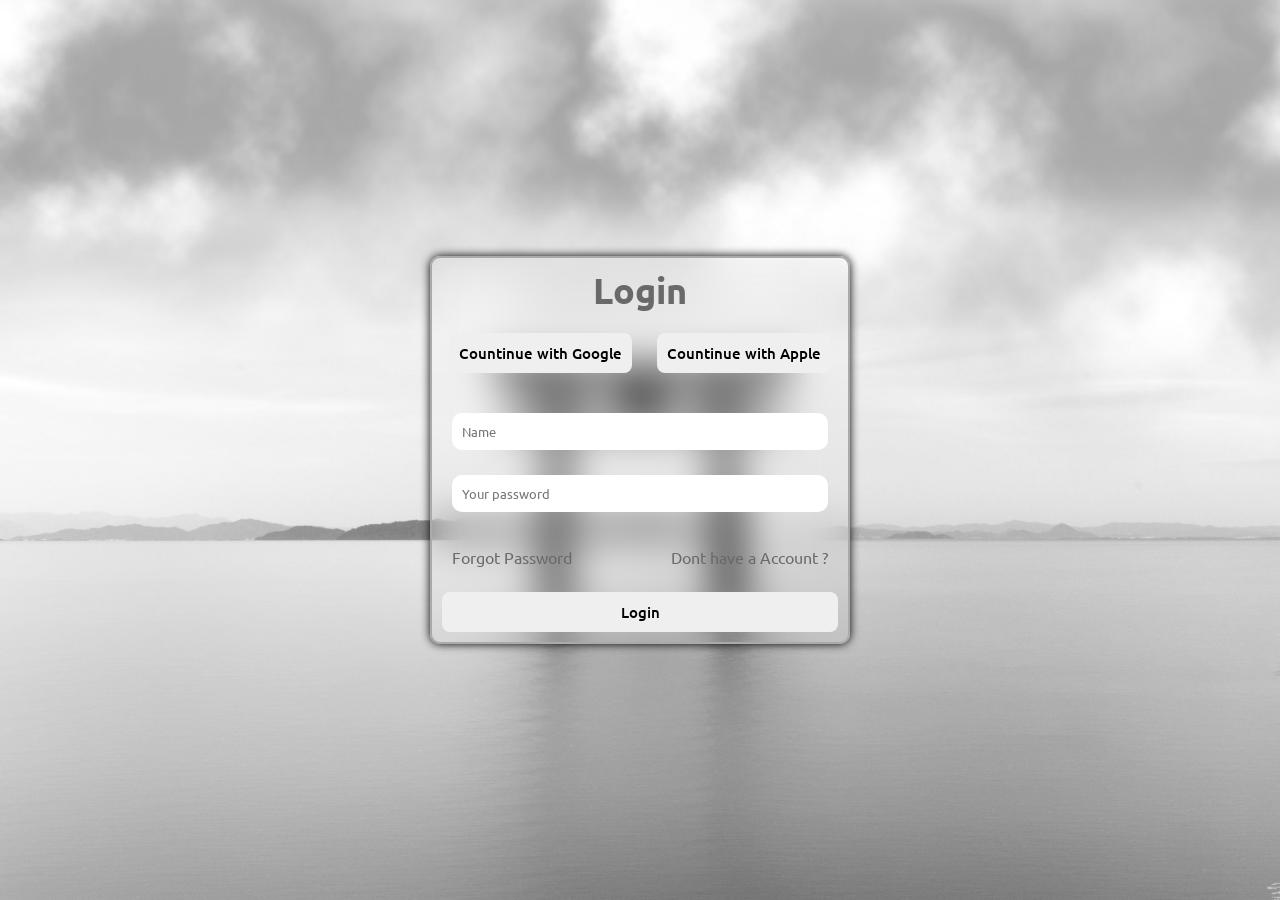
<file: Index.html>
<!DOCTYPE html>
<html lang="en">

<head>
    <link href='https://unpkg.com/boxicons@2.1.4/css/boxicons.min.css' rel='stylesheet'>
    <link rel="stylesheet" href="style.css">
    <meta charset="UTF-8">
    <meta name="viewport" content="width=device-width, initial-scale=1.0">
    <title>Login Form | DraRiorr </title>
</head>

<body>

    <div class="Main-Form">
        <h1>Login</h1>
        <div class="Special-Links">
            <button>
                Countinue with Google
            </button>
            <button>
                Countinue with Apple
            </button>
        </div>
        <div class="Login-Forms">
            <form action="">
                <input type="text" placeholder="Name">
                <input type="password" placeholder="Your password">
            </form>
        </div>
        <div class="MoreLinks">
            <a href="#">Forgot Password</a>
            <a href="#">Dont have a Account ?</a>
        </div>
        <div class="Button-Sumbit">
            <button>
                Login
            </button>
        </div>
    </div>

</body>

</html>
</file>
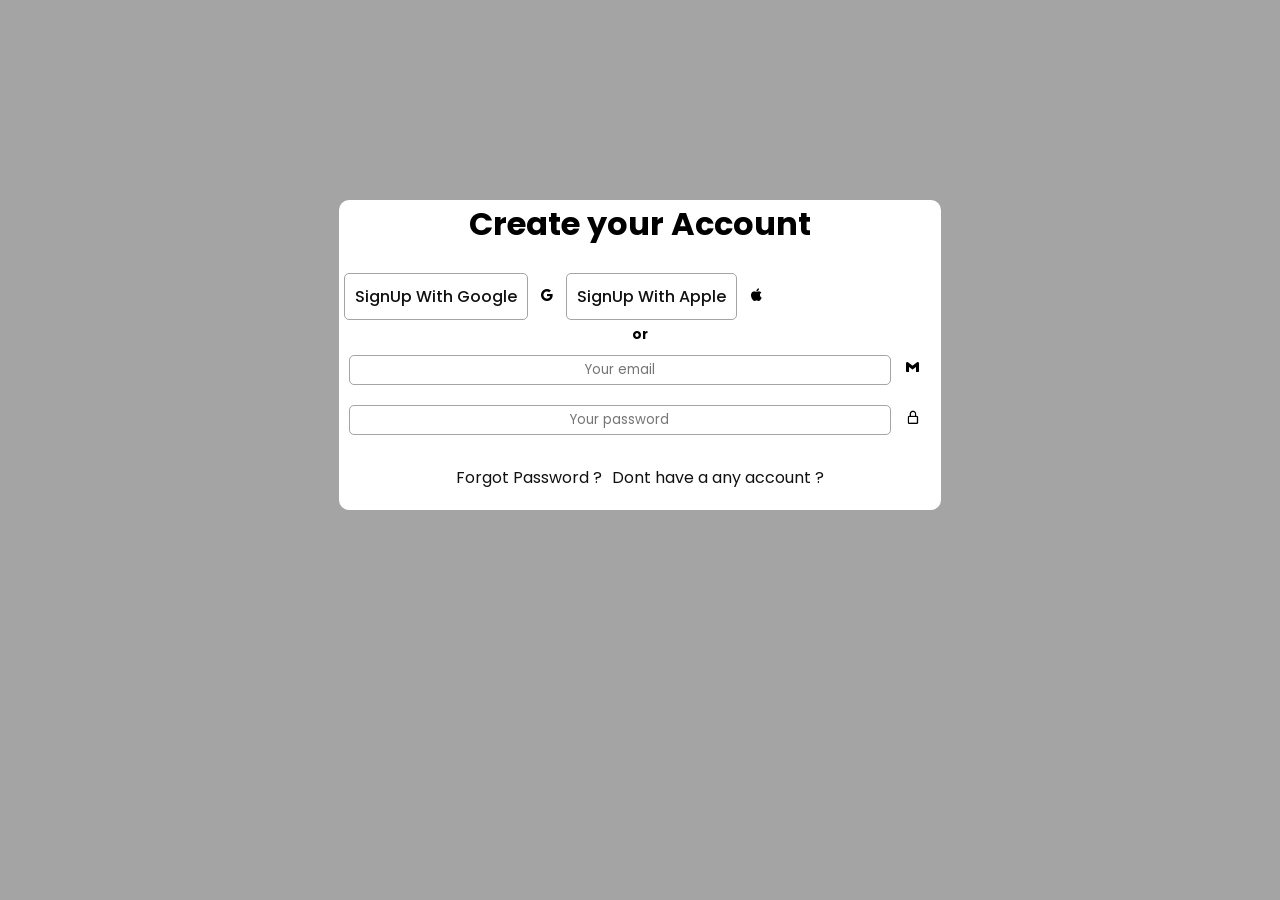
<file: Login Form HTML  CSS/index.html>
<!DOCTYPE html>
<html lang="en">

<head>
    <meta charset="UTF-8">
    <meta name="viewport" content="width=device-width, initial-scale=1.0">
    <link rel="stylesheet" href="style.css">
    <link href='https://unpkg.com/boxicons@2.1.4/css/boxicons.min.css' rel='stylesheet'>

    <title>Login Form | DraRiorr</title>
</head>

<body>
    <div class="container">
        <h1>Create your Account</h1>
        <div class="Specials-Links">
            <a href="#">SignUp With Google</a>
            <i class='bx bxl-google'></i>
            <a href="#">SignUp With Apple</a>
            <i class='bx bxl-apple'></i>
        </div>
        <h5>
            or
        </h5>
        <div class="login-form">
            <form>
                <input type="email" placeholder="Your email">
                <i class='bx bxl-gmail'></i>
                <input type="password" placeholder="Your password">
                <i class='bx bx-lock-alt'></i>
            </form>
        </div>
        <div class="More-Links">
            <a href="#">Forgot Password ?</a>
            <a href="#">Dont have a any account ? </a>
        </div>
    </div>
</body>

</html>
</file>
<file: style.css>
@import url('https://fonts.googleapis.com/css2?family=Playwrite+US+Modern:wght@100..400&family=Poppins:ital,wght@0,100;0,200;0,300;0,400;0,500;0,600;0,700;0,800;0,900;1,100;1,200;1,300;1,400;1,500;1,600;1,700;1,800;1,900&family=Ubuntu:ital,wght@0,300;0,400;0,500;0,700;1,300;1,400;1,500;1,700&display=swap');
*{
    margin: 0 ;
    padding: 0;
    box-sizing: border-box;
    font-family: "Ubuntu" ;
}



body{
    display: flex;
    align-items: center;
    justify-content: center;
    min-height: 100vh; 
    background:url(Image//Wallpaper.png) ;
    background-size: cover;
    background-position: center;
}

.Main-Form{
    backdrop-filter: blur(20px);
    border-radius: 10px;
    border: 2px solid #aaa;
    width: 420px;
    color: #fff;
    box-shadow: 0 0 10px rgba(0, 0, 0, 2);
}

.Main-Form h1{
    color: dimgray;
    margin-top: 10px;
    font-size: 36px;
    text-align: center;
}

.Special-Links{
    display: flex;
    justify-content: center;
    gap: 25px;
    margin: 20px 0 20px 0 ;
}

.Special-Links button{
    margin: 0;
    border: 1px none;
    border-radius: 8px;
    padding: 10px;
    font-size: 15px;
    font-weight: 500;
}
.Login-Forms{
    display: flex;
}

.Login-Forms form{
    display: flex;
    flex-direction: column;
    width: 100%;
}

.Login-Forms form, input{
    margin: 5px;
    padding: 10px;
    border-radius: 10px;
    border: 1px none;
    gap: 15px;
}

.MoreLinks{
    display: flex;
    justify-content: space-between;
    margin: 15px 20px 15px 20px;
}

.MoreLinks a{
    text-decoration: none;
    color: dimgray;
    transition: all 0.3s ease;
    cursor: pointer;
}

.MoreLinks a:hover{
    color: #aaa;
}

.Button-Sumbit {
    display: flex;
    justify-content: center;
    text-align: center;
}

.Button-Sumbit button{
    margin: 10px;
    padding: 10px;
    width: 100%;
    border-radius: 8px;
    color: black;
    font-weight: 500;
    font-size: 15px;
    border: 1px none;
    transition: all 0.3s ease;
}

.Button-Sumbit button:hover{
    background-color: #aaa;
}
</file>
<file: Login Form HTML  CSS/style.css>
@import url('https://fonts.googleapis.com/css2?family=Playwrite+US+Modern:wght@100..400&family=Poppins:ital,wght@0,100;0,200;0,300;0,400;0,500;0,600;0,700;0,800;0,900;1,100;1,200;1,300;1,400;1,500;1,600;1,700;1,800;1,900&family=Ubuntu:ital,wght@0,300;0,400;0,500;0,700;1,300;1,400;1,500;1,700&display=swap');
*{
    margin: 0;
    padding: 0;
    box-sizing: border-box;
    font-family: Poppins ,sans-serif;
}
body{

    display: flex;
    align-items: center;
    justify-content: center;
    background: #a4a4a4;
    
}

.container{
    border-radius: 10px;
    margin-top: 200px;
    justify-content: center;
    align-items: center;
    right: 100px;
    background: #fff;
}

a{
    text-decoration: none;
    color: #111;
}

.container h1{
    display: flex;
    margin-bottom: 20px;
    align-items: center;
    justify-content: center;
}

.container .Specials-Links a {
    transition: all 0.3s ease;
    margin: 5px;
    display: flex;
    align-items: center;
    justify-content: center;
    display: inline-block;
    border: 1px solid #a4a4a4;
    border-radius: 5px;
    padding: 10px; 
    font-weight: 500;
}

.container .Specials-Links i{
    margin: 2px;
}
h5{
    align-items: center;
    justify-content: center;
    display: flex;
}

.container .login-form{
    display: flex;
    align-items: center;
    justify-content: center;
}

.container .login-form input{
    width: 90%;
    height: 30px;
    border: 1px solid #a4a4a4;
    border-radius: 5px;
    margin: 10px;
    text-align: center;
}

.container .More-Links{
    display: flex;
    align-items: center;
    justify-content: center;
        
}

.container .More-Links a{
    margin: 20px 5px;
    transition: all 0.3s ease;
}


.container .Specials-Links a:hover{
    color: #a4a4a4;
}

.container .More-Links a:hover{
    color: #a4a4a4;
}
</file>
